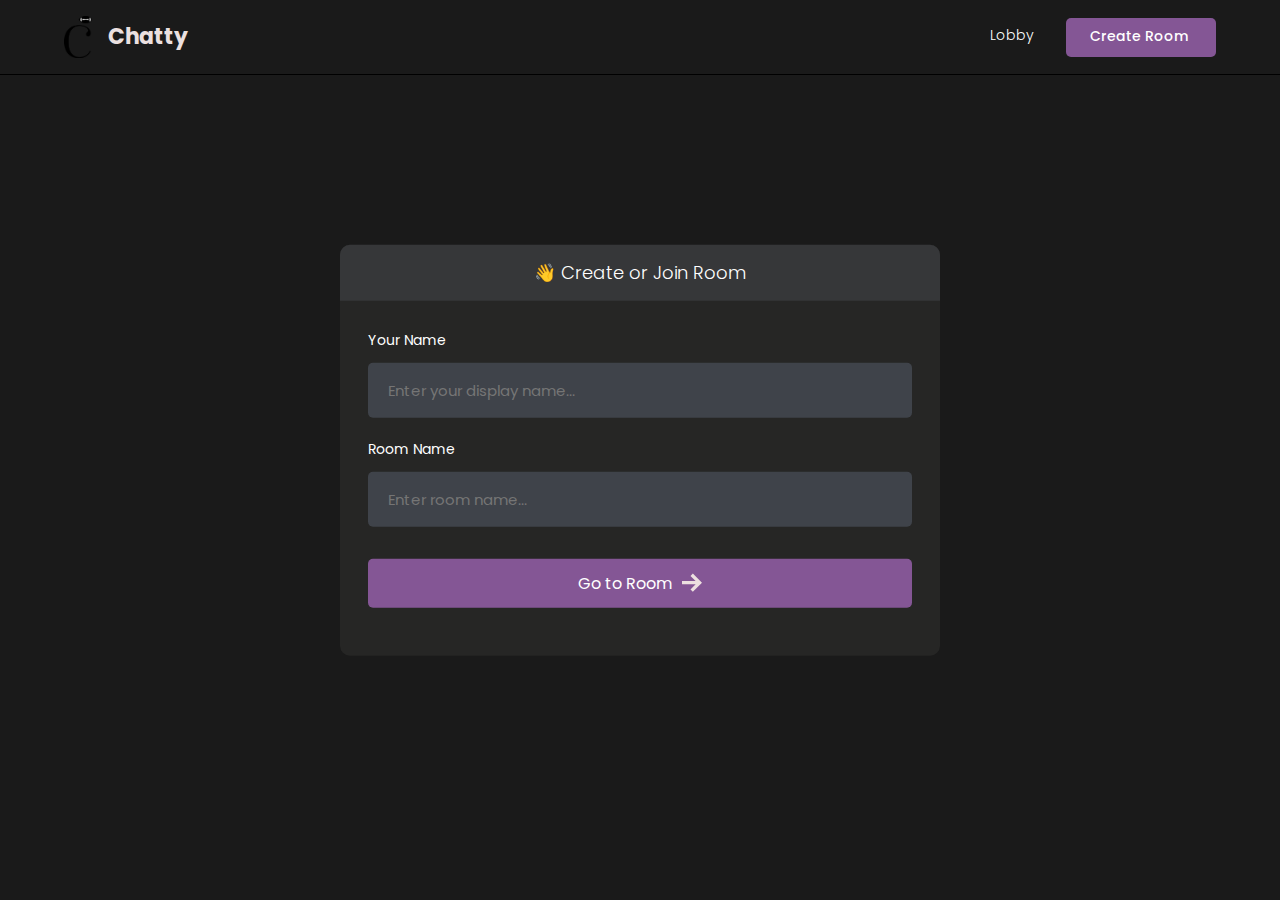
<file: Starter Template/public/index.html>
<!DOCTYPE html>
<html>
<head>
    <meta charset='utf-8'>
    <meta http-equiv='X-UA-Compatible' content='IE=edge'>
    <title>Room</title>
    <meta name='viewport' content='width=device-width, initial-scale=1'>
    <link rel='stylesheet' type='text/css' media='screen' href='./main.css'>
    <link rel='stylesheet' type='text/css' media='screen' href='./lobby.css'>
</head>
<body>

        <header id="nav">
       <div class="nav--list">
            <a href="index.html"/>
                <h3 id="logo">
                    <img src="./chatty.png" alt="Site Logo">
                    <span>Chatty</span>
                </h3>
            </a>
       </div>

        <div id="nav__links">
            <a class="nav__link" href="/">
                Lobby
                <svg xmlns="http://www.w3.org/2000/svg" width="24" height="24" fill="#ede0e0" viewBox="0 0 24 24"><path d="M20 7.093v-5.093h-3v2.093l3 3zm4 5.907l-12-12-12 12h3v10h7v-5h4v5h7v-10h3zm-5 8h-3v-5h-8v5h-3v-10.26l7-6.912 7 6.99v10.182z"/></svg>
            </a>
            <a class="nav__link" id="create__room__btn" href="index.html">
                Create Room
               <svg xmlns="http://www.w3.org/2000/svg" width="24" height="24" fill="#ede0e0" viewBox="0 0 24 24"><path d="M12 0c-6.627 0-12 5.373-12 12s5.373 12 12 12 12-5.373 12-12-5.373-12-12-12zm6 13h-5v5h-2v-5h-5v-2h5v-5h2v5h5v2z"/></svg>
            </a>
        </div>
    </header>

    <main id="room__lobby__container">
        <div id="form__container">
             <div id="form__container__header">
                 <p>👋 Create or Join Room</p>
             </div>
 
 
            <form id="lobby__form">
 
                 <div class="form__field__wrapper">
                     <label>Your Name</label>
                     <input type="text" name="name" required placeholder="Enter your display name..." />
                 </div>
 
                 <div class="form__field__wrapper">
                     <label>Room Name</label>
                     <input type="text" name="room"  placeholder="Enter room name..." />
                 </div>
 
                 <div class="form__field__wrapper">
                     <button type="submit">Go to Room 
                         <svg xmlns="http://www.w3.org/2000/svg" width="24" height="24" viewBox="0 0 24 24"><path d="M13.025 1l-2.847 2.828 6.176 6.176h-16.354v3.992h16.354l-6.176 6.176 2.847 2.828 10.975-11z"/></svg>
                    </button>
                 </div>
            </form>
        </div>
     </main>
    
</body>
<script type="text/javascript" src="./lobby.js"></script>
</html>
</file>
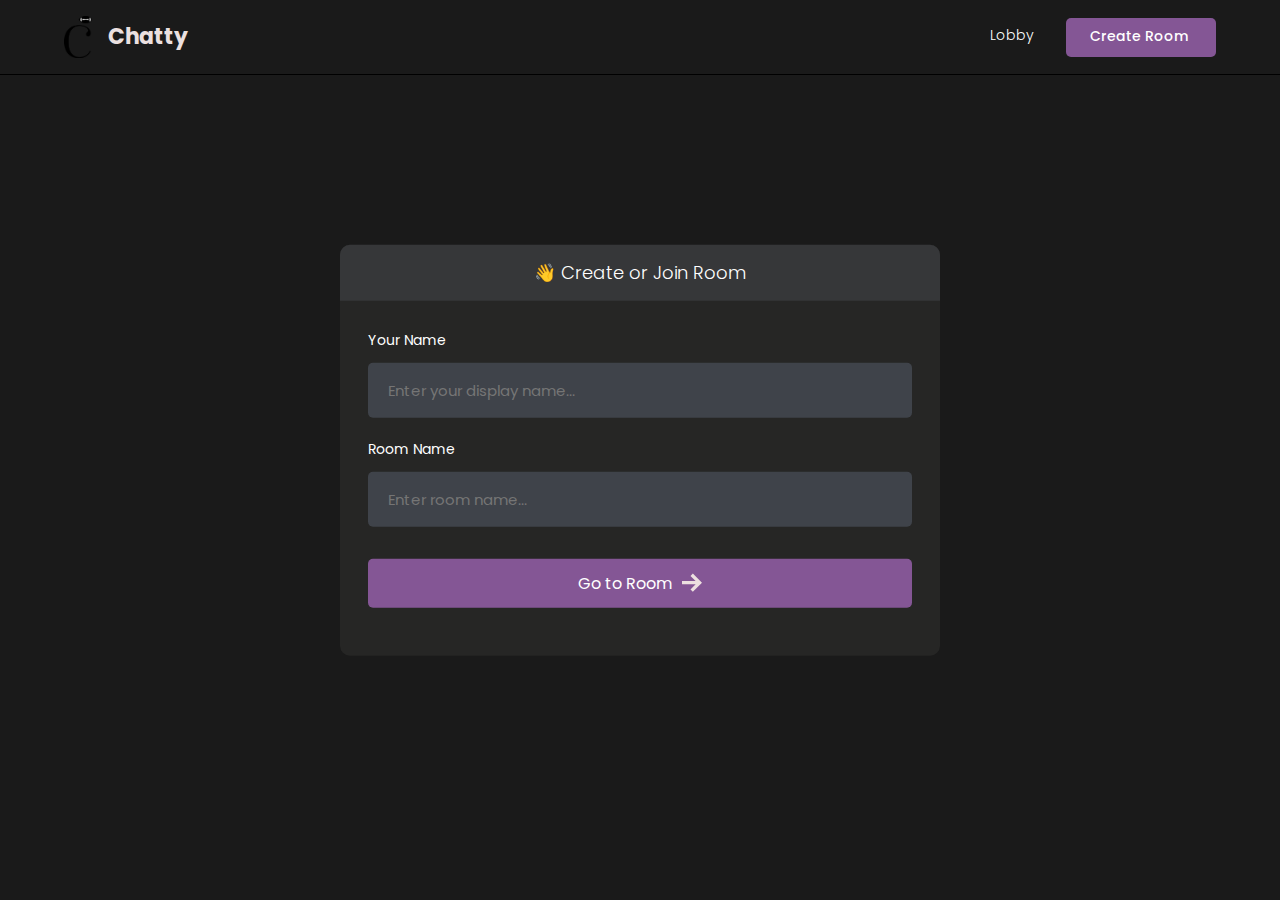
<file: Starter Template/lobby.html>
<!DOCTYPE html>
<html>
<head>
    <meta charset='utf-8'>
    <meta http-equiv='X-UA-Compatible' content='IE=edge'>
    <title>Room</title>
    <meta name='viewport' content='width=device-width, initial-scale=1'>
    <link rel='stylesheet' type='text/css' media='screen' href='styles/main.css'>
    <link rel='stylesheet' type='text/css' media='screen' href='styles/lobby.css'>
</head>
<body>

        <header id="nav">
       <div class="nav--list">
            <a href="lobby.html"/>
                <h3 id="logo">
                    <img src="./images/chatty.png" alt="Site Logo">
                    <span>Chatty</span>
                </h3>
            </a>
       </div>

        <div id="nav__links">
            <a class="nav__link" href="/">
                Lobby
                <svg xmlns="http://www.w3.org/2000/svg" width="24" height="24" fill="#ede0e0" viewBox="0 0 24 24"><path d="M20 7.093v-5.093h-3v2.093l3 3zm4 5.907l-12-12-12 12h3v10h7v-5h4v5h7v-10h3zm-5 8h-3v-5h-8v5h-3v-10.26l7-6.912 7 6.99v10.182z"/></svg>
            </a>
            <a class="nav__link" id="create__room__btn" href="lobby.html">
                Create Room
               <svg xmlns="http://www.w3.org/2000/svg" width="24" height="24" fill="#ede0e0" viewBox="0 0 24 24"><path d="M12 0c-6.627 0-12 5.373-12 12s5.373 12 12 12 12-5.373 12-12-5.373-12-12-12zm6 13h-5v5h-2v-5h-5v-2h5v-5h2v5h5v2z"/></svg>
            </a>
        </div>
    </header>

    <main id="room__lobby__container">
        <div id="form__container">
             <div id="form__container__header">
                 <p>👋 Create or Join Room</p>
             </div>
 
 
            <form id="lobby__form">
 
                 <div class="form__field__wrapper">
                     <label>Your Name</label>
                     <input type="text" name="name" required placeholder="Enter your display name..." />
                 </div>
 
                 <div class="form__field__wrapper">
                     <label>Room Name</label>
                     <input type="text" name="room"  placeholder="Enter room name..." />
                 </div>
 
                 <div class="form__field__wrapper">
                     <button type="submit">Go to Room 
                         <svg xmlns="http://www.w3.org/2000/svg" width="24" height="24" viewBox="0 0 24 24"><path d="M13.025 1l-2.847 2.828 6.176 6.176h-16.354v3.992h16.354l-6.176 6.176 2.847 2.828 10.975-11z"/></svg>
                    </button>
                 </div>
            </form>
        </div>
     </main>
    
</body>
<script type="text/javascript" src="js/lobby.js"></script>
</html>
</file>
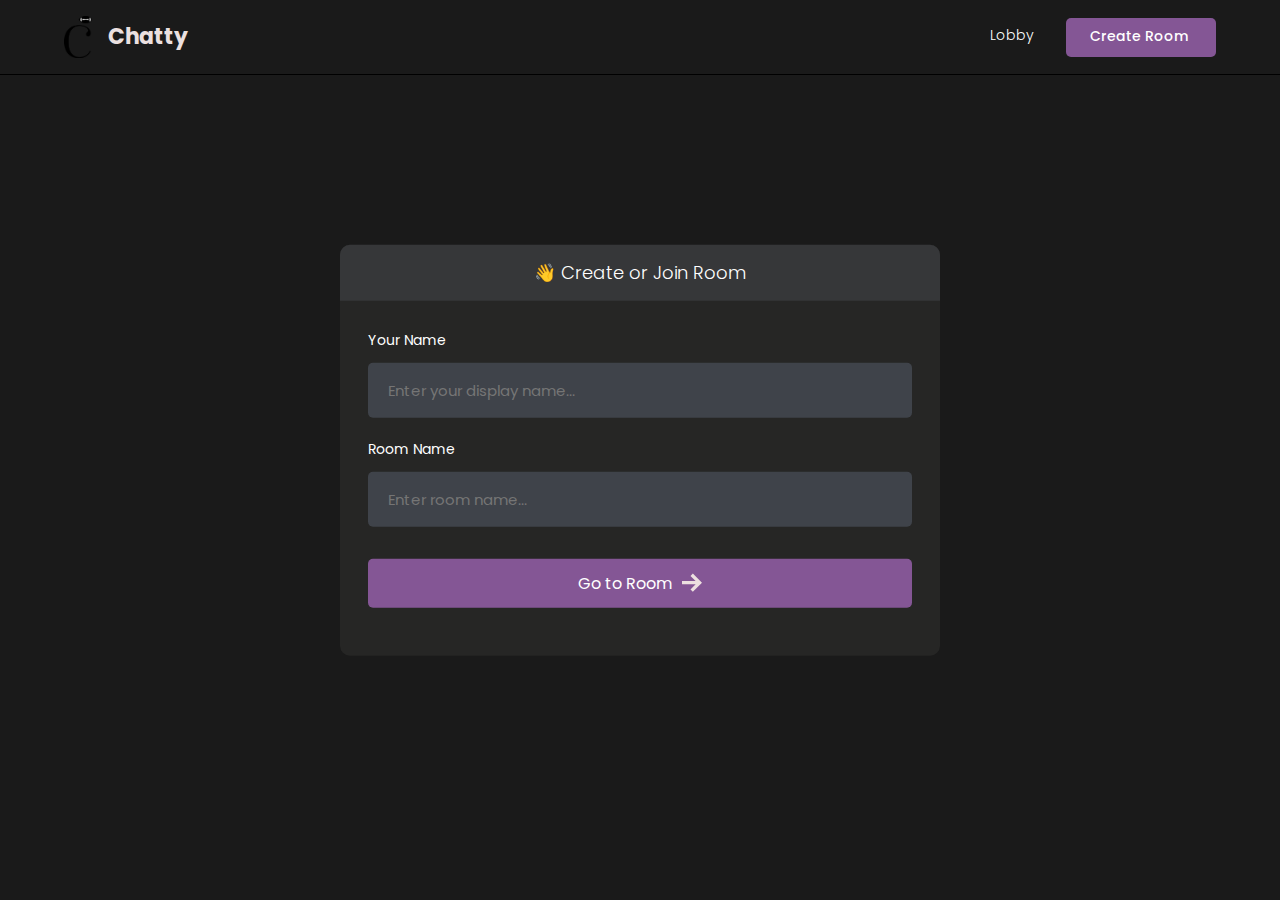
<file: Starter Template/room.html>
<!DOCTYPE html>
<html>
<head>
    <meta charset='utf-8'>
    <meta http-equiv='X-UA-Compatible' content='IE=edge'>
    <title>Room</title>
    <meta name='viewport' content='width=device-width, initial-scale=1'>
    <link rel='stylesheet' type='text/css' media='screen' href='styles/main.css'>

    <link rel='stylesheet' type='text/css' media='screen' href='styles/room.css'>
</head>
<body>

    <header id="nav">
       <div class="nav--list">
            <button id="members__button">
               <svg width="24" height="24" xmlns="http://www.w3.org/2000/svg" fill-rule="evenodd" clip-rule="evenodd"><path d="M24 18v1h-24v-1h24zm0-6v1h-24v-1h24zm0-6v1h-24v-1h24z" fill="#ede0e0"><path d="M24 19h-24v-1h24v1zm0-6h-24v-1h24v1zm0-6h-24v-1h24v1z"/></svg>
            </button>
            <a href="lobby.html"/>
                <h3 id="logo">
                    <img src="./images/chatty.png" alt="Site Logo">
                    <span>Mumble</span>
                </h3>
            </a>
       </div>

        <div id="nav__links">
            <button id="chat__button"><svg width="24" height="24" xmlns="http://www.w3.org/2000/svg" fill-rule="evenodd" fill="#ede0e0" clip-rule="evenodd"><path d="M24 20h-3v4l-5.333-4h-7.667v-4h2v2h6.333l2.667 2v-2h3v-8.001h-2v-2h4v12.001zm-15.667-6l-5.333 4v-4h-3v-14.001l18 .001v14h-9.667zm-6.333-2h3v2l2.667-2h8.333v-10l-14-.001v10.001z"/></svg></button>
            <!-- <a class="nav__link" href="/">
                Lobby
                <svg xmlns="http://www.w3.org/2000/svg" width="24" height="24" fill="#ede0e0" viewBox="0 0 24 24"><path d="M20 7.093v-5.093h-3v2.093l3 3zm4 5.907l-12-12-12 12h3v10h7v-5h4v5h7v-10h3zm-5 8h-3v-5h-8v5h-3v-10.26l7-6.912 7 6.99v10.182z"/></svg>
            </a> -->
            <a class="nav__link" id="create__room__btn" href="lobby.html">
                Create Room
               <svg xmlns="http://www.w3.org/2000/svg" width="24" height="24" fill="#ede0e0" viewBox="0 0 24 24"><path d="M12 0c-6.627 0-12 5.373-12 12s5.373 12 12 12 12-5.373 12-12-5.373-12-12-12zm6 13h-5v5h-2v-5h-5v-2h5v-5h2v5h5v2z"/></svg>
            </a>
        </div>
    </header>

    <main class="container">
        <div id="room__container">
            <section id="members__container">

            <div id="members__header">
                <p>Participants</p>
                <strong id="members__count">0</strong>
            </div>

            <div id="member__list">
              
             
            </div>

            </section>
            <section id="stream__container">
                <div id = "stream__box">

                </div>

                <div id = "streams__container">
            
                </div>
           


           


                <div class="stream__actions">
                    <button class = 'active' id = 'camera-btn'>
                        <svg xmlns="http://www.w3.org/2000/svg" width="24" height="24" viewBox="0 0 24 24"><path d="M5 4h-3v-1h3v1zm10.93 0l.812 1.219c.743 1.115 1.987 1.781 3.328 1.781h1.93v13h-20v-13h3.93c1.341 0 2.585-.666 3.328-1.781l.812-1.219h5.86zm1.07-2h-8l-1.406 2.109c-.371.557-.995.891-1.664.891h-5.93v17h24v-17h-3.93c-.669 0-1.293-.334-1.664-.891l-1.406-2.109zm-11 8c0-.552-.447-1-1-1s-1 .448-1 1 .447 1 1 1 1-.448 1-1zm7 0c1.654 0 3 1.346 3 3s-1.346 3-3 3-3-1.346-3-3 1.346-3 3-3zm0-2c-2.761 0-5 2.239-5 5s2.239 5 5 5 5-2.239 5-5-2.239-5-5-5z"/></svg>
                    </button>
                    <button class="active" id = 'mic-btn'>
                        <svg xmlns="http://www.w3.org/2000/svg" width="24" height="24" viewBox="0 0 24 24"><path d="M12 2c1.103 0 2 .897 2 2v7c0 1.103-.897 2-2 2s-2-.897-2-2v-7c0-1.103.897-2 2-2zm0-2c-2.209 0-4 1.791-4 4v7c0 2.209 1.791 4 4 4s4-1.791 4-4v-7c0-2.209-1.791-4-4-4zm8 9v2c0 4.418-3.582 8-8 8s-8-3.582-8-8v-2h2v2c0 3.309 2.691 6 6 6s6-2.691 6-6v-2h2zm-7 13v-2h-2v2h-4v2h10v-2h-4z"/></svg>
                    </button>
                    <button id = 'screen-btn'>
                        <svg xmlns="http://www.w3.org/2000/svg" width="24" height="24" viewBox="0 0 24 24"><path d="M0 1v17h24v-17h-24zm22 15h-20v-13h20v13zm-6.599 4l2.599 3h-12l2.599-3h6.802z"/></svg>
                    </button>
                    <button id = 'leave-btn' style = 'background-color: #FF5050;'>
                        <svg xmlns="http://www.w3.org/2000/svg" width="24" height="24" viewBox="0 0 24 24"><path d="M16 10v-5l8 7-8 7v-5h-8v-4h8zm-16-8v20h14v-2h-12v-16h12v-2h-14z"/></svg>
                    </button>
                </div>


                <button id="join-btn">Join Stream</button>
            </section>

            <section id="messages__container">

                <div id="messages">
         
                </div>

                <form id="message__form">
                    <input type="text" name="message" placeholder="Send a message...." />
                </form>

            </section>
        </div>
    </main>
    
</body>
<script type="text/javascript" src="js/agora-rtm-sdk-1.5.0.js"></script>
<script type="text/javascript" src="js/AgoraRTC_N-4.13.0.js"></script>
<script type="text/javascript" src="js/room.js"></script>
<script type="text/javascript" src="js/room_rtm.js"></script>
<script type="text/javascript" src="js/room_rtc.js"></script>

</html>
</file>
<file: Starter Template/public/main.css>
@import url('https://fonts.googleapis.com/css2?family=Poppins:wght@400;500;600;700;800&display=swap');

* {
  font-family: 'Poppins', sans-serif;
}

/* width */
::-webkit-scrollbar {
  width: 7px;
}

/* Track */
::-webkit-scrollbar-track {
  box-shadow: inset 0 0 5px grey;
  border-radius: 10px;
}

/* Handle */
::-webkit-scrollbar-thumb {
  background: #797a79;
  border-radius: 10px;
}

/* Handle on hover */
::-webkit-scrollbar-thumb:hover {
  background: #845695;
}

body {
  background-color: #1a1a1a;
  color: #fff;

  font-size: 14px;
  padding: 0;
  margin: 0;
  box-sizing: border-box;
}

p,
a {
  font-weight: 300;
}

.avatar__md {
  height: 40px;
  width: 40px;
  object-fit: cover;
  border-radius: 50%;
}

.avatar__sm {
  height: 30px;
  width: 30px;
  object-fit: cover;
  border-radius: 50%;
}

#nav {
  position: fixed;
  top: 0;
  width: 100%;
  box-sizing: border-box;
  display: flex;
  justify-content: space-between;
  align-items: center;
  border-bottom: 1px solid #000000;
  background-color: #1a1a1a;
  text-decoration: none;
  padding: 16px 5%;
  z-index: 999;
}

#logo {
  display: flex;
  align-items: center;
  gap: 16px;
  font-size: 22px;
  font-weight: 700;
  line-height: 0;
  margin: 0;
  color: #ebe0e0;
}

@media (max-width: 640px) {
  #logo span {
    display: none;
  }
}

#logo img {
  height: 42px;
}

#nav a {
  text-decoration: none;
}

#nav__links {
  display: flex;
  align-items: center;
  column-gap: 2em;
}

.nav__link {
  color: #fff;
  text-decoration: none;
  transition: 1s;
  border-bottom: 2px solid transparent;
  transition: all 0.3s ease-in-out;
  padding-bottom: 1px;
}

@media (max-width: 520px) {
  #nav__links {
    column-gap: 3em;
  }
}

.nav__link:hover {
  color: rgb(230, 228, 228);
  text-decoration: none;
  border-color: #845695;
}

#create__room__btn {
  display: block;
  background-color: #845695;
  padding: 8px 24px;
  font-size: 14px;
  font-weight: 500;
  border-radius: 5px;
}

#create__room__btn:hover {
  background-color: #845695;
}

.nav--list {
  display: flex;
  gap: 1rem;
  align-items: center;
}

#members__button,
#chat__button {
  display: none;
  cursor: pointer;
  background: transparent;
  border: none;
}

#members__button:hover svg > path,
#chat__button:hover svg,
.nav__link:hover svg {
  fill: #845695;
}

.nav__link svg {
  width: 0;
  height: 0;
}

@media (max-width: 640px) {
  #members__button {
    display: block;
  }

  .nav__link svg {
    width: 1.5rem;
    height: 1.5rem;
  }
  .nav__link,
  #create__room__btn {
    font-size: 0;
    border: none;
  }

  #create__room__btn {
    padding: 0;
    background-color: transparent;
    border-radius: 50%;
  }

  #create__room__btn:hover {
    background-color: transparent;
  }
}
</file>
<file: Starter Template/public/lobby.css>
#form__container {
  width: 90%;
  max-width: 600px;
  border-radius: 10px;
  background-color: #262625;
  position: fixed;
  top: 50%;
  left: 50%;
  transform: translate(-50%, -50%);
}

#lobby__form {
  padding: 2em;
}

#form__container__header {
  border-radius: 10px 10px 0 0;
  padding: 10px;
  text-align: center;
  background-color: #363739;
  margin: 0;
  font-size: 18px;
  font-size: 300;
  line-height: 0;
}

.form__field__wrapper {
  width: 100%;
  box-sizing: border-box;
  margin-bottom: 20px;
}

.form__field__wrapper label {
  font-size: 14px;
  line-height: 1.7em;
  margin-bottom: 10px;
  display: block;
}

.form__field__wrapper input {
  box-sizing: border-box;
  color: #fff;
  width: 100%;
  margin: 0;
  border: none;
  border-radius: 5px;
  padding: 16px 20px;
  font-size: 15px;
  background-color: #3f434a;
}

.form__field__wrapper button[type='submit'] {
  margin-top: 32px;
  cursor: pointer;
  background-color: #845695;
  border: none;
  color: #fff;
  font-size: 16px;
  width: 100%;
  display: flex;
  align-items: center;
  justify-content: center;
  padding: 12px;
  border-radius: 5px;
  gap: 10px;
}

.form__field__wrapper button[type='submit'] svg {
  fill: #ede0e0;
  width: 20px;
}

#avatar__selection {
  margin-reight: 10px;
  display: flex;
  gap: 1em;
}

.avatar__option {
  height: 50px;
  width: 50px;
  border-radius: 50%;
  cursor: pointer;
  transition: 0.3s;
  border: 2px solid #797a79;
}

.avatar__option__selected {
  border: 3px solid #845695;
}
</file>
<file: Starter Template/styles/main.css>
@import url('https://fonts.googleapis.com/css2?family=Poppins:wght@400;500;600;700;800&display=swap');

* {
  font-family: 'Poppins', sans-serif;
}

/* width */
::-webkit-scrollbar {
  width: 7px;
}

/* Track */
::-webkit-scrollbar-track {
  box-shadow: inset 0 0 5px grey;
  border-radius: 10px;
}

/* Handle */
::-webkit-scrollbar-thumb {
  background: #797a79;
  border-radius: 10px;
}

/* Handle on hover */
::-webkit-scrollbar-thumb:hover {
  background: #845695;
}

body {
  background-color: #1a1a1a;
  color: #fff;

  font-size: 14px;
  padding: 0;
  margin: 0;
  box-sizing: border-box;
}

p,
a {
  font-weight: 300;
}

.avatar__md {
  height: 40px;
  width: 40px;
  object-fit: cover;
  border-radius: 50%;
}

.avatar__sm {
  height: 30px;
  width: 30px;
  object-fit: cover;
  border-radius: 50%;
}

#nav {
  position: fixed;
  top: 0;
  width: 100%;
  box-sizing: border-box;
  display: flex;
  justify-content: space-between;
  align-items: center;
  border-bottom: 1px solid #000000;
  background-color: #1a1a1a;
  text-decoration: none;
  padding: 16px 5%;
  z-index: 999;
}

#logo {
  display: flex;
  align-items: center;
  gap: 16px;
  font-size: 22px;
  font-weight: 700;
  line-height: 0;
  margin: 0;
  color: #ebe0e0;
}

@media (max-width: 640px) {
  #logo span {
    display: none;
  }
}

#logo img {
  height: 42px;
}

#nav a {
  text-decoration: none;
}

#nav__links {
  display: flex;
  align-items: center;
  column-gap: 2em;
}

.nav__link {
  color: #fff;
  text-decoration: none;
  transition: 1s;
  border-bottom: 2px solid transparent;
  transition: all 0.3s ease-in-out;
  padding-bottom: 1px;
}

@media (max-width: 520px) {
  #nav__links {
    column-gap: 3em;
  }
}

.nav__link:hover {
  color: rgb(230, 228, 228);
  text-decoration: none;
  border-color: #845695;
}

#create__room__btn {
  display: block;
  background-color: #845695;
  padding: 8px 24px;
  font-size: 14px;
  font-weight: 500;
  border-radius: 5px;
}

#create__room__btn:hover {
  background-color: #845695;
}

.nav--list {
  display: flex;
  gap: 1rem;
  align-items: center;
}

#members__button,
#chat__button {
  display: none;
  cursor: pointer;
  background: transparent;
  border: none;
}

#members__button:hover svg > path,
#chat__button:hover svg,
.nav__link:hover svg {
  fill: #845695;
}

.nav__link svg {
  width: 0;
  height: 0;
}

@media (max-width: 640px) {
  #members__button {
    display: block;
  }

  .nav__link svg {
    width: 1.5rem;
    height: 1.5rem;
  }
  .nav__link,
  #create__room__btn {
    font-size: 0;
    border: none;
  }

  #create__room__btn {
    padding: 0;
    background-color: transparent;
    border-radius: 50%;
  }

  #create__room__btn:hover {
    background-color: transparent;
  }
}
</file>
<file: Starter Template/styles/lobby.css>
#form__container {
  width: 90%;
  max-width: 600px;
  border-radius: 10px;
  background-color: #262625;
  position: fixed;
  top: 50%;
  left: 50%;
  transform: translate(-50%, -50%);
}

#lobby__form {
  padding: 2em;
}

#form__container__header {
  border-radius: 10px 10px 0 0;
  padding: 10px;
  text-align: center;
  background-color: #363739;
  margin: 0;
  font-size: 18px;
  font-size: 300;
  line-height: 0;
}

.form__field__wrapper {
  width: 100%;
  box-sizing: border-box;
  margin-bottom: 20px;
}

.form__field__wrapper label {
  font-size: 14px;
  line-height: 1.7em;
  margin-bottom: 10px;
  display: block;
}

.form__field__wrapper input {
  box-sizing: border-box;
  color: #fff;
  width: 100%;
  margin: 0;
  border: none;
  border-radius: 5px;
  padding: 16px 20px;
  font-size: 15px;
  background-color: #3f434a;
}

.form__field__wrapper button[type='submit'] {
  margin-top: 32px;
  cursor: pointer;
  background-color: #845695;
  border: none;
  color: #fff;
  font-size: 16px;
  width: 100%;
  display: flex;
  align-items: center;
  justify-content: center;
  padding: 12px;
  border-radius: 5px;
  gap: 10px;
}

.form__field__wrapper button[type='submit'] svg {
  fill: #ede0e0;
  width: 20px;
}

#avatar__selection {
  margin-reight: 10px;
  display: flex;
  gap: 1em;
}

.avatar__option {
  height: 50px;
  width: 50px;
  border-radius: 50%;
  cursor: pointer;
  transition: 0.3s;
  border: 2px solid #797a79;
}

.avatar__option__selected {
  border: 3px solid #845695;
}
</file>
<file: Starter Template/styles/room.css>
.container {
  margin-top: 74px;
  height: clac(100vh - 74px);
  width: 100%;
  position: relative;
}

#room__container {
  position: relative;
  display: flex;
  gap: 3rem;
}

#members__container {
  background-color: #262625;
  border-right: 1px solid #797a79;
  overflow-y: auto;
  width: 90%;
  max-width: 250px;
  position: fixed;
  height: 100%;
  z-index: 999;
}

#members__count {
  background-color: #1d1d1c;
  padding: 7px 15px;
  font-size: 14px;
  font-weight: 600;
  border-radius: 5px;
}

#members__header {
  display: flex;
  justify-content: space-around;
  align-items: center;
  padding: 0 1rem;
  position: fixed;
  font-size: 18px;
  background-color: #323143;
  width: 218px;
}

#member__list {
  display: flex;
  flex-direction: column;
  gap: 1rem;
  padding-top: 5rem;
  padding-bottom: 6.5rem;
}

.members__list::-webkit-scrollbar {
  height: 14px;
}

.member__wrapper {
  display: flex;
  align-items: center;
  column-gap: 10px;
  padding-left: 1em;
}

.green__icon {
  display: block;
  height: 8px;
  width: 8px;
  border-radius: 50%;
  background-color: #2aca3e;
}

.member_name{
  font-size: 14px;
  line-height: 0;
}

#messages__container {
  height: calc(100vh - 85px);
  background-color: #262625;
  right: 0;
  position: absolute;
  width: 100%;
  max-width: 25rem;
  overflow-y: auto;
  border-left: 1px solid #111;
}

#messages {
  width: 100%;
  height: 100%;
  overflow-y: auto;
}

.message__wrapper:last-child {
  margin-bottom: 6.5rem;
}

.message__wrapper {
  display: flex;
  gap: 10px;
  margin: 1em;
}

.message__body {
  background-color: #363739;
  border-radius: 10px;
  padding: 10px 15px;
  width: fit-content;
  max-width: 900px;
}

.message__body strong {
  font-weight: 600;
  color: #ede0e0;
}

.message__body__bot{
  padding: 0 20px;
  max-width: 900px;
  color: #bdbdbd;
}


.message__author {
  margin-right: 10px;
  color: #2aca3e!important;

}

.message__author__bot {
  margin-right: 10px;
  color: #a52aca!important;

}

.message__text {
  margin: 0;
}

#message__form {
  width: 23.2rem;
  position: fixed;
  bottom: 0;
  display: block;
  background-color: #1a1a1a;
  padding: 1em;
}

#message__form input {
  color: #fff;
  width: 100%;
  border: none;
  border-radius: 5px;
  padding: 18px;
  font-size: 14px;
  box-sizing: border-box;
  background-color: #3f434a;
}

#message__form input:focus {
  outline: none;
}

#message__form input::placeholder {
  color: #707575;
}

#stream__container {
  justify-self: center;
  width: calc(100% - 40.7rem);
  position: fixed;
  left: 15.7rem;
  top: clac(100vh - 72px);
  overflow-y: auto;
  height: 100%;
  gap:2em;
}


#stream__box{
  background-color: #3f434a;
  height: 60vh;
  display: none;
}

#streams__container{

  display: flex;
  flex-wrap: wrap;
  justify-content: center;
  align-items: center;
  margin-top: 25px;
  margin-bottom: 225px;
  gap:2rem;
}


.video__container{
  display: flex;
  justify-content: center;
  align-items: center;
  border: 2px solid #b366f9;
  border-radius: 50%;
  cursor:pointer;
  overflow: hidden;
  height:300px ;
  width:300px ;
  background-image: url('/images/R.png');
  background-repeat: no-repeat;
  background-position: center;
  background-size: 100%;
  background-color: gray;




}

#stream__box .video__container{
  border:2px solid #000;
  border-radius: 0;
  height: 100% !important;
  width: 100% !important;
}


#stream__box video{
  border-radius: 0;
}

.video-player{
  height:100%;
  width:100%;
}

.video-player video{
  border-radius: 50%;
}


@media (max-width: 1400px){
.video__container{
  height: 200px;
  height: 200px;
}
}

@media (max-width: 1200px) {
  #members__container {
    display: none;
  }

  #members__button {
    display: block;
  }

  #stream__container {
    width: calc(100% - 25rem);
    left: 0;
  }
}

@media (max-width: 980px) {
  #stream__container {
    width: calc(100% - 20rem);
    left: 0;
  }
  #messages__container {
    max-width: 20rem;
  }

  #message__form {
    width: 18.2rem;
  }
}

@media (max-width: 768px) {
  #stream__container {
    width: 100%;
  }

  .video__container{
    height: 100px;
    height: 100px;
  }

  #messages__container {
    display: none;
  }

  #chat__button {
    display: block;
  }
}

#stream__box {
  position: relative;
}

.stream__focus {
  width: 100%;
  height: 100%;
}

.stream__focus iframe {
  width: 100%;
  height: 100%;
}

.stream__actions {
  position: fixed;
  bottom: 1rem;
  border-radius: 8px;
  background-color: #1a1a1a60;
  padding: 1rem;
  left: 50%;
  display: none;
  gap: 1rem;
  transform: translateX(-50%);
}

.stream__actions a,
.stream__actions button {
  cursor: pointer;
  background-color: #262625;
  color: #fff;
  border: none;
  display: flex;
  align-items: center;
  justify-content: center;
  padding: 0.5rem 1rem;
  border-radius: 5px;
  transition: all 0.2s ease-in-out;
}

.stream__actions a svg,
.stream__actions button svg {
  width: 1.5rem;
  height: 1.5rem;
  fill: #ede0e0;
}

.stream__actions a.active,
.stream__actions button.active,
.stream__actions a:hover,
.stream__actions button:hover {
  background-color: #845695;
}



#join-btn{
  background-color: #845695;
  font-size:18px;
  padding:25px 50px;
  border: none;
  color:#fff;
  position: fixed;
  bottom: 1rem;
  border-radius: 8px;
  left: 50%;
  transform: translateX(-50%);
  cursor:pointer;


}
</file>
